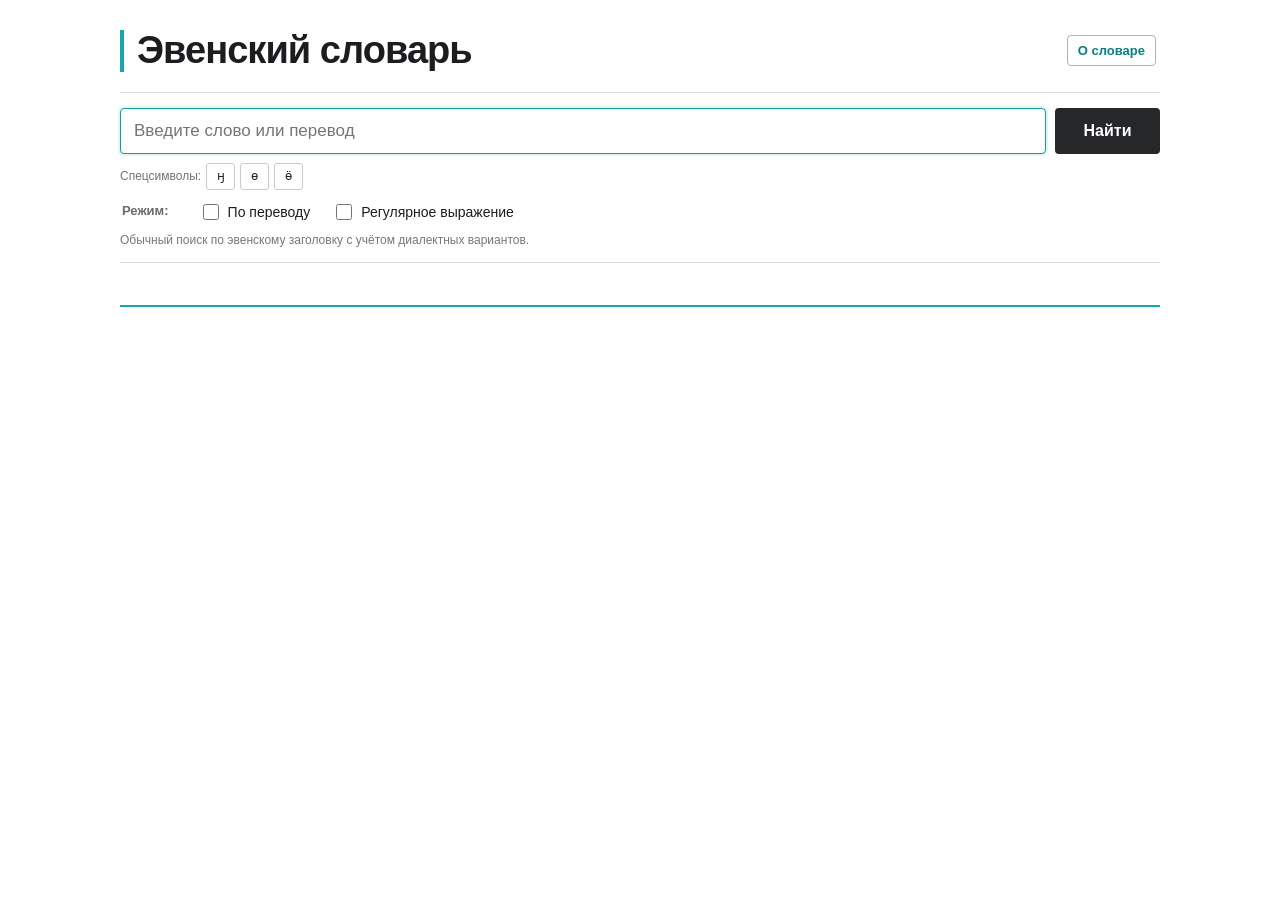
<file: index.html>
<!doctype html>
<html lang="ru">
<head>
  <meta charset="utf-8">
  <meta name="viewport" content="width=device-width, initial-scale=1">
  <meta name="theme-color" content="#ffffff">
  <title>Эвенский словарь</title>
  <link rel="stylesheet" href="./assets/styles.css">
</head>
<body>
  <main class="page">
    <header class="header">
      <div class="header-row">
        <h1>Эвенский словарь</h1>
        <button id="about-open" class="about-button" type="button">О словаре</button>
      </div>
    </header>
    <section class="search-panel" aria-label="Поиск по словарю">
      <form id="search-form" role="search">
        <label class="sr-only" for="search">Поисковый запрос</label>
        <div class="search-row">
          <input id="search" type="search" placeholder="Введите слово или перевод" maxlength="200" autocomplete="off" autofocus>
          <button class="submit" type="submit">Найти</button>
        </div>
        <div id="virtual-keyboard" class="keyboard" aria-label="Специальные эвенские символы">
          <span>Спецсимволы:</span>
          <button type="button" data-letter="ӈ">ӈ</button>
          <button type="button" data-letter="ө">ө</button>
          <button type="button" data-letter="ӫ">ӫ</button>
        </div>
        <fieldset class="modes">
          <legend>Режим:</legend>
          <label><input type="checkbox" name="mode" value="translation"> По переводу</label>
          <label><input type="checkbox" name="mode" value="regex"> Регулярное выражение</label>
        </fieldset>
        <label id="regex-diacritics-option" class="regex-option" hidden>
          <input id="respect-diacritics" type="checkbox"> Учитывать диакритики
        </label>
        <p id="mode-hint" class="hint">Обычный поиск по эвенскому заголовку с учётом диалектных вариантов.</p>
      </form>
    </section>
    <div class="result-heading"><p id="status" class="status" aria-live="polite"></p></div>
    <section id="result" class="results" aria-label="Результаты поиска"></section>
  </main>

  <dialog id="about-dialog" class="about-dialog" aria-labelledby="about-title">
    <div class="dialog-heading">
      <h2 id="about-title">О словаре</h2>
      <form method="dialog"><button class="dialog-close" aria-label="Закрыть">×</button></form>
    </div>
    <p>Поисковый интерфейс для эвенско-русского словаря с учётом некоторых особенностей быстринского говора.</p>
    <h3>Поиск и сортировка</h3>
    <dl class="search-help">
      <dt>Обычный</dt>
      <dd>Ищет по эвенскому заголовку и ранжирует по точности совпадения. Начальный <b>х</b> не учитывается; эквивалентны <b>с/ш</b>, <b>лл/лр</b>, <b>мн/мр</b>, <b>ӈр/ӈн</b>, а также краткая и развёрнутая запись йотированных гласных: например, <b>эе/эйе/эйэ</b>.</dd>
      <dt>По переводу</dt>
      <dd>Ищет только в русском переводе по слову, его части или регулярному выражению, без различения диакритик. Результаты идут по алфавиту.</dd>
      <dt>Регулярное выражение</dt>
      <dd>Применяет выражение только к эвенским заголовкам и сортирует найденные статьи по алфавиту. По умолчанию диакритики не различаются; их точный учёт можно включить дополнительной опцией.</dd>
    </dl>
    <p>Клик по заголовку открывает в новой вкладке выбранную статью и по 25 соседних статей с каждой стороны.</p>
    <h3>Источник данных</h3>
    <p>Роббек В. А., Роббек М. Е. <cite>Эвенско-русский словарь: свыше 14 000 слов.</cite> Новосибирск: Наука, 2005. 353 с. ISBN 5-02-032334-9.</p>
    <form method="dialog"><button class="dialog-action">Закрыть</button></form>
  </dialog>
  <script src="./assets/dict.js"></script>
  <script src="./assets/search-core.js"></script>
  <script src="./assets/script.js"></script>
</body>
</html>
</file>
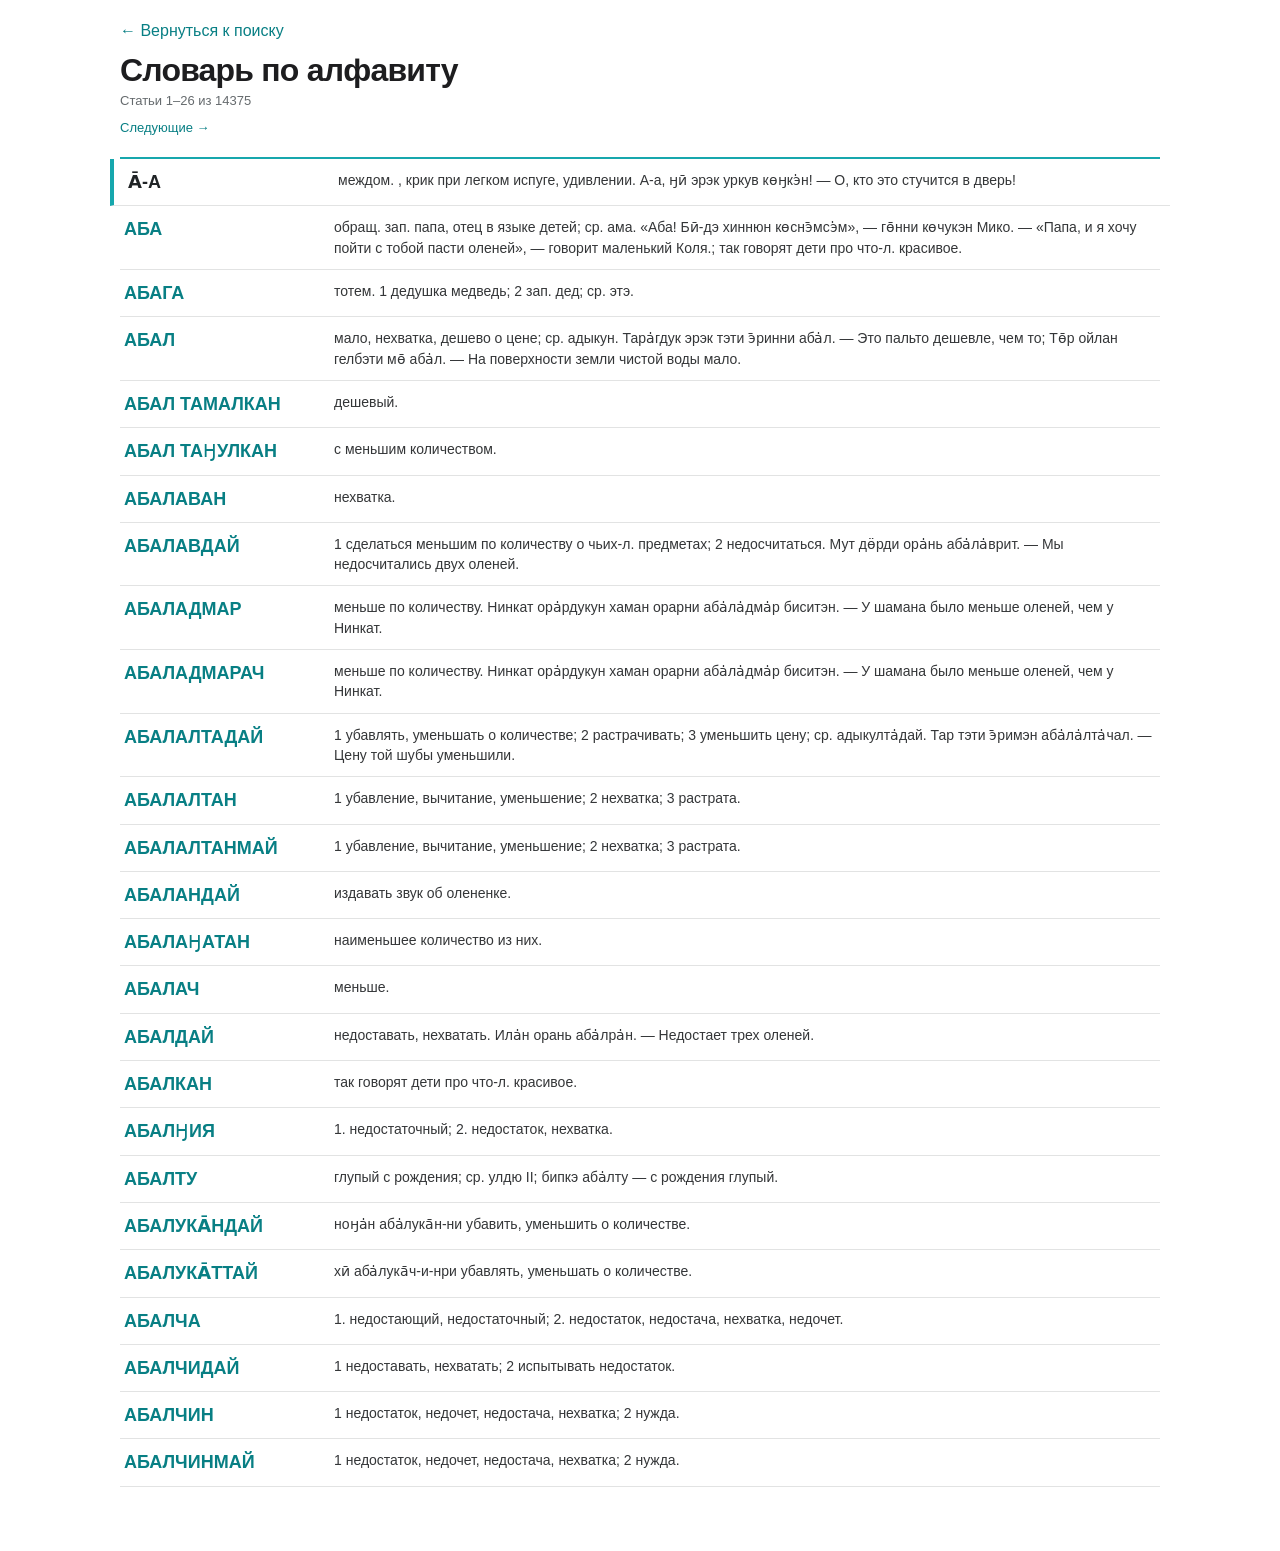
<file: full.html>
<!doctype html>
<html lang="ru">
<head>
  <meta charset="utf-8">
  <meta name="viewport" content="width=device-width, initial-scale=1">
  <meta name="theme-color" content="#ffffff">
  <title>Эвенский словарь</title>
  <link rel="stylesheet" href="./assets/styles.css">
</head>
<body>
  <main class="page dictionary-page">
    <header class="dictionary-header">
      <a class="back-link" href="./">← Вернуться к поиску</a>
      <h1>Словарь по алфавиту</h1>
      <p id="dictionary-status"></p>
    </header>
    <nav class="context-nav" aria-label="Навигация по словарю">
      <a id="previous-context" href="#">← Предыдущие</a>
      <a id="next-context" href="#">Следующие →</a>
    </nav>
    <section id="full" class="dictionary-entries" aria-label="Статьи словаря"></section>
  </main>
  <script src="./assets/dict.js"></script>
  <script src="./assets/full_generate.js"></script>
</body>
</html>
</file>
<file: assets/styles.css>
:root { color-scheme: light; font-family: Arial, Helvetica, sans-serif; color: #1d1d1f; background: #fff; font-synthesis: none; }
* { box-sizing: border-box; }
body { margin: 0; min-width: 280px; background: #fff; }
button, input { font: inherit; }
.page { width: min(1040px, calc(100% - 32px)); margin: 0 auto; padding: 30px 0 64px; }
.header { margin-bottom: 20px; padding-left: 13px; border-left: 4px solid #16a7ad; }
.header-row { display: flex; width: 100%; align-items: center; gap: 24px; }
.about-button { flex: none; margin: 0 4px 0 auto; padding: 7px 10px; color: #087f84; background: #fff; border: 1px solid #aeb3b6; border-radius: 4px; font-size: 13px; font-weight: 700; cursor: pointer; }
.about-button:hover, .about-button:focus-visible { border-color: #16a7ad; outline: none; }
.about-dialog { width: min(560px, calc(100% - 28px)); max-height: calc(100% - 28px); padding: 22px; color: #252729; background: #fff; border: 0; border-radius: 6px; box-shadow: 0 18px 55px rgba(0, 0, 0, .22); line-height: 1.5; }
.about-dialog::backdrop { background: rgba(20, 24, 25, .38); }
.about-dialog h2 { margin: 0; font-size: 24px; }
.about-dialog h3 { margin: 20px 0 5px; font-size: 15px; }
.about-dialog p, .about-dialog li { font-size: 14px; }
.about-dialog ul { margin: 10px 0; padding-left: 22px; }
.search-help { margin: 8px 0 14px; }
.search-help dt { margin-top: 9px; color: #087f84; font-size: 14px; font-weight: 700; }
.search-help dd { margin: 2px 0 0; color: #3f4244; font-size: 14px; line-height: 1.45; }
.dialog-heading { display: flex; align-items: start; justify-content: space-between; gap: 16px; }
.dialog-close { width: 32px; height: 32px; padding: 0; color: #555; background: #fff; border: 1px solid #d2d4d5; border-radius: 4px; font-size: 23px; line-height: 1; cursor: pointer; }
.dialog-action { margin-top: 8px; padding: 8px 14px; color: #fff; background: #252729; border: 0; border-radius: 4px; cursor: pointer; }
h1 { margin: 0; font-size: clamp(28px, 4vw, 38px); line-height: 1.1; letter-spacing: -.025em; }
.search-panel { padding: 15px 0 13px; border-top: 1px solid #dadcdd; border-bottom: 1px solid #dadcdd; }
.search-row { display: flex; gap: 9px; }
#search { min-width: 0; flex: 1; height: 46px; padding: 0 13px; color: #171719; background: #fff; border: 1px solid #aeb3b6; border-radius: 4px; outline: none; font-size: 17px; }
#search:focus { border-color: #159aa0; box-shadow: 0 0 0 2px rgba(22, 167, 173, .12); }
.submit { min-width: 105px; padding: 0 20px; color: #fff; background: #252729; border: 0; border-radius: 4px; font-weight: 700; cursor: pointer; }
.submit:hover { background: #3a3d40; }
.keyboard { display: flex; align-items: center; flex-wrap: wrap; gap: 5px; margin-top: 9px; color: #707478; font-size: 12px; }
.keyboard button { min-width: 29px; height: 27px; padding: 0 6px; color: #202426; background: #fff; border: 1px solid #c8ccce; border-radius: 3px; cursor: pointer; }
.keyboard button:hover, .keyboard button:focus-visible { color: #087f84; border-color: #16a7ad; outline: none; }
.modes { display: flex; flex-wrap: wrap; gap: 8px 22px; margin: 11px 0 0; padding: 0; border: 0; }
.modes legend { float: left; width: auto; margin: 2px 6px 0 0; color: #686c70; font-size: 13px; font-weight: 700; }
.modes label { display: inline-flex; align-items: center; gap: 6px; font-size: 14px; cursor: pointer; }
.modes input { width: 16px; height: 16px; accent-color: #159aa0; }
.regex-option { display: inline-flex; align-items: center; gap: 6px; margin-top: 9px; color: #505458; font-size: 13px; cursor: pointer; }
.regex-option[hidden] { display: none; }
.regex-option input { width: 16px; height: 16px; margin: 0; accent-color: #159aa0; }
.hint { clear: both; margin: 9px 0 0; color: #74787c; font-size: 12px; line-height: 1.4; }
.result-heading { min-height: 42px; display: flex; align-items: end; }
.status { margin: 0 0 7px; color: #62666a; font-size: 13px; }
.results, .dictionary-entries { border-top: 2px solid #16a7ad; }
article { display: grid; grid-template-columns: minmax(120px, 190px) 1fr; column-gap: 20px; padding: 11px 4px; border-bottom: 1px solid #e2e3e3; }
article h2 { margin: 0; color: #087f84; font-size: 18px; line-height: 1.35; }
article h2 a { color: inherit; text-decoration: none; }
article h2 a:hover, article h2 a:focus-visible { text-decoration: underline; text-underline-offset: 3px; }
.definition { margin: 0; color: #343638; font-size: 14px; line-height: 1.45; }
.sr-only { position: absolute; width: 1px; height: 1px; padding: 0; overflow: hidden; clip: rect(0, 0, 0, 0); white-space: nowrap; border: 0; }
.dictionary-page { padding-top: 22px; }
.dictionary-header { margin-bottom: 12px; }
.dictionary-header h1 { margin-top: 13px; font-size: clamp(24px, 4vw, 32px); }
.dictionary-header p { margin: 5px 0 0; color: #666b6e; font-size: 13px; }
.back-link, .context-nav a { color: #087f84; text-decoration: none; }
.back-link:hover, .context-nav a:hover { text-decoration: underline; text-underline-offset: 3px; }
.context-nav { display: flex; justify-content: space-between; min-height: 32px; margin-bottom: 5px; font-size: 13px; }
.dictionary-entries .selected-entry { margin: 0 -10px; padding-left: 14px; padding-right: 14px; border-left: 4px solid #16a7ad; }
.dictionary-entries .selected-entry h2 { color: #202426; }
@media (max-width: 600px) {
  .page { width: min(100% - 22px, 1040px); padding: 22px 0 44px; }
  .header { margin-left: 2px; }
  .search-panel { padding: 12px 0; }
  .search-row { flex-direction: column; }
  .submit { min-height: 44px; }
  .modes { gap: 10px 16px; }
  .modes legend { width: 100%; margin-bottom: 2px; }
  article { display: block; padding: 10px 2px; }
  article h2 { margin-bottom: 4px; }
}
</file>
